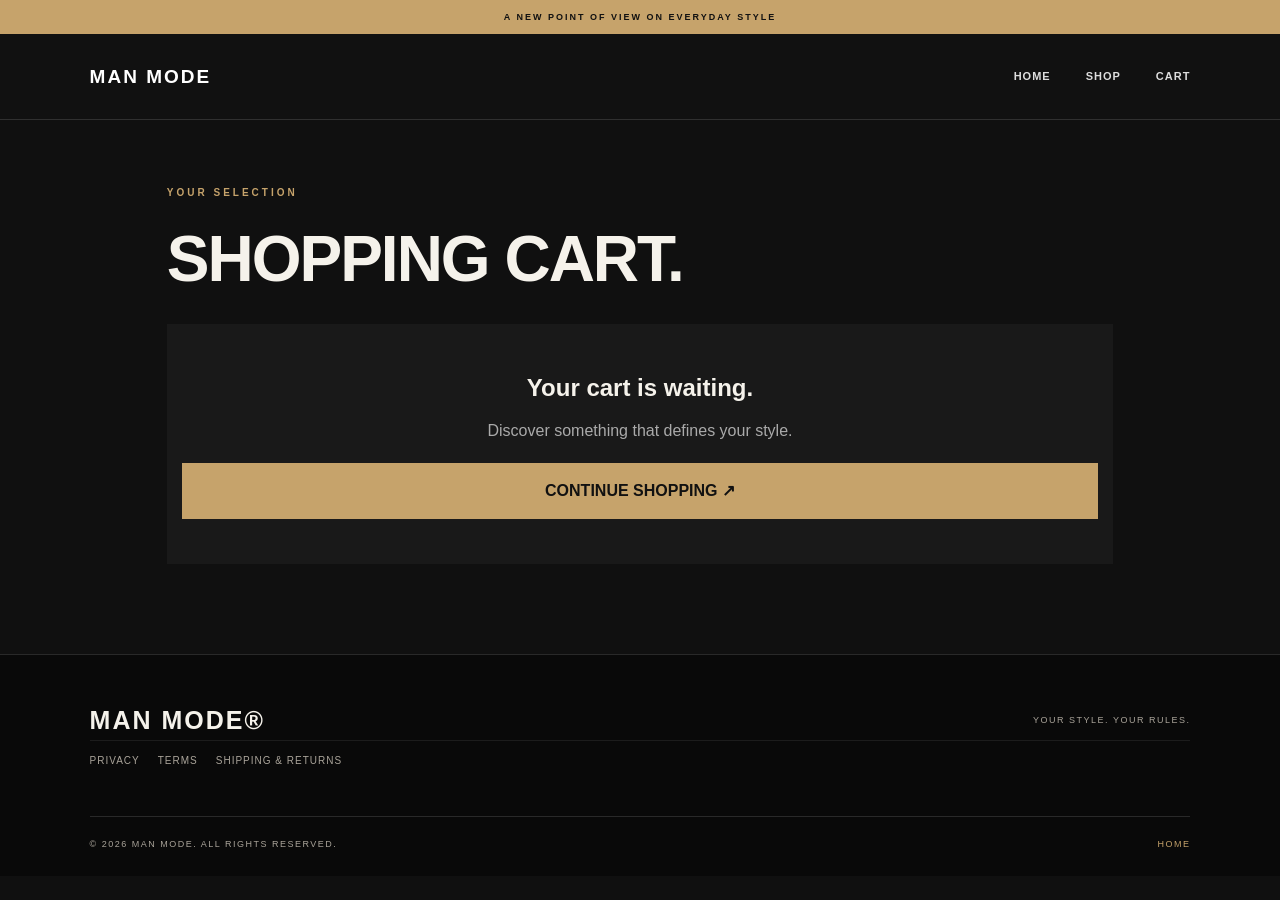
<file: cart.html>
<!DOCTYPE html>
<html lang="en"><head><meta charset="UTF-8"><meta name="viewport" content="width=device-width,initial-scale=1"><meta name="theme-color" content="#111"><title>Your Cart | MAN MODE</title><link rel="stylesheet" href="style.css?v=legal-20261107-2"><style>
.cart-wrap{max-width:1100px;margin:auto;padding:65px 6% 90px}.cart-wrap h1{font:800 clamp(38px,7vw,64px)/1.1 Manrope,sans-serif;letter-spacing:-2px;margin:10px 0 30px}.cart-row{display:grid;grid-template-columns:100px 1fr auto auto;align-items:center;gap:18px;padding:17px 0;border-bottom:1px solid #333}.cart-row img{width:100px;height:115px;object-fit:cover;background:#222}.cart-row h2{font:700 15px Manrope,sans-serif}.cart-row p{color:#c6a36b;margin-top:6px}.cart-qty{width:66px;padding:10px;background:#171717;color:white;border:1px solid #555}.cart-remove{background:none;border:0;color:#d99;cursor:pointer;padding:10px}.cart-summary{margin:28px 0 0 auto;max-width:350px;background:#191919;padding:22px}.cart-total{display:flex;justify-content:space-between;font-weight:800;font-size:18px;margin-bottom:20px}.cart-action{display:block;text-align:center;padding:15px;background:#c6a36b;color:#111;font-weight:800}.empty-cart{text-align:center;padding:45px 15px;background:#191919}.empty-cart p{color:#aaa;margin:10px 0 20px}@media(max-width:560px){.cart-row{grid-template-columns:75px 1fr auto;gap:11px}.cart-row img{width:75px;height:90px}.cart-row .cart-remove{grid-column:2}.cart-qty{width:58px}}
</style></head><body><div class="announcement">A NEW POINT OF VIEW ON EVERYDAY STYLE</div><header class="site-header"><a class="brand-lockup" href="index.html"><span class="brand-name">MAN MODE</span></a><nav class="main-nav"><a href="index.html">HOME</a><a href="products.html">SHOP</a><a href="cart.html" aria-current="page">CART</a></nav></header><main class="cart-wrap"><p class="eyebrow">YOUR SELECTION</p><h1>SHOPPING CART.</h1><div id="cartContent" aria-live="polite"></div></main><footer class="site-footer"><div class="footer-top"><a class="footer-brand" href="index.html">MAN MODE®</a><p>YOUR STYLE. YOUR RULES.</p></div><nav class="legal-footer-links"><a href="privacy-policy.html">PRIVACY</a><a href="terms.html">TERMS</a><a href="shipping-returns.html">SHIPPING & RETURNS</a></nav><div class="footer-bottom"><span>© 2026 MAN MODE. ALL RIGHTS RESERVED.</span><a href="index.html">HOME</a></div></footer><script src="cart.js"></script><script src="cart-page.js"></script></body></html>
</file>
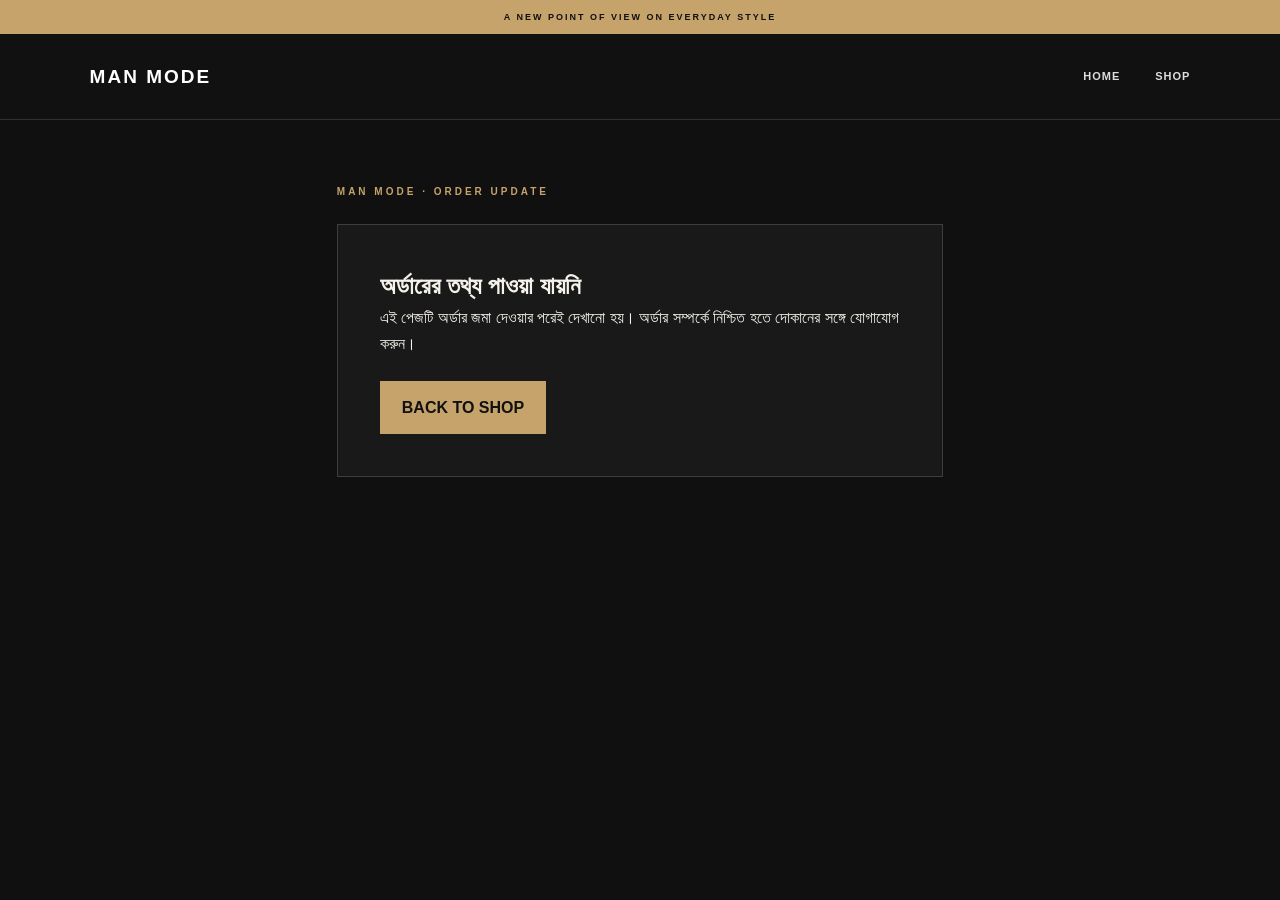
<file: order-success.html>
<!DOCTYPE html>
<html lang="bn">
<head>
<meta charset="UTF-8"><meta name="viewport" content="width=device-width,initial-scale=1"><meta name="theme-color" content="#111">
<title>Order Confirmed | MAN MODE</title><link rel="stylesheet" href="style.css?v=20261107-cod-only">
<style>
.confirm-wrap{max-width:760px;margin:0 auto;padding:64px 6% 90px}.confirm-card{background:#191919;border:1px solid #3d3d3d;padding:clamp(22px,5vw,42px);margin-top:24px}.confirm-mark{width:54px;height:54px;border-radius:50%;display:grid;place-items:center;background:#173b2c;color:#8ee0ae;font-size:30px;font-weight:800}.confirm-id{overflow-wrap:anywhere;font-size:clamp(17px,4vw,24px);font-weight:800;color:#e8c98e}.confirm-row{display:flex;justify-content:space-between;gap:18px;padding:12px 0;border-bottom:1px solid #383838}.confirm-row strong{text-align:right}.pay-box{margin-top:22px;padding:18px;background:#101010;border:1px solid #5b4930;line-height:1.7}.action-link{display:inline-block;margin-top:24px;padding:14px 22px;background:#c6a36b;color:#111;text-decoration:none;font-weight:800}.muted{color:#aaa;font-size:13px}
</style></head>
<body>
<div class="announcement">A NEW POINT OF VIEW ON EVERYDAY STYLE</div>
<header class="site-header"><a class="brand-lockup" href="index.html"><span class="brand-name">MAN MODE</span></a><nav class="main-nav"><a href="index.html">HOME</a><a href="products.html">SHOP</a></nav></header>
<main class="confirm-wrap"><p class="eyebrow">MAN MODE · ORDER UPDATE</p>
<section class="confirm-card" id="confirmation" aria-live="polite">
<div class="confirm-mark" aria-hidden="true">✓</div><h1>অর্ডার গ্রহণ করা হয়েছে!</h1>
<p class="muted">আপনার অর্ডারটি সফলভাবে জমা হয়েছে। নিচে Order ID ও পরবর্তী করণীয় দেওয়া আছে।</p>
<div class="confirm-row"><span>Order ID</span><strong class="confirm-id" id="orderId">—</strong></div>
<div class="confirm-row"><span>ডেলিভারি চার্জ</span><strong id="shipping">—</strong></div>
<div class="confirm-row"><span>মোট পরিশোধ</span><strong id="due">—</strong></div>
<div class="pay-box" id="paymentInfo">Cash on Delivery — পণ্য হাতে পেয়ে টাকা পরিশোধ করুন। কোনো অগ্রিম bKash লাগবে না।</div>
<p class="muted">আপনার অর্ডারের অবস্থা Pending থাকবে। দোকান থেকে যোগাযোগ করে অর্ডার নিশ্চিত করা হবে।</p>
<a class="action-link" href="index.html">SHOP MORE</a>
</section></main>
<script>
(() => {
  const box=document.getElementById("confirmation");
  const money=n=>"৳ "+new Intl.NumberFormat("en-BD",{maximumFractionDigits:0}).format(Number(n)||0);
  let order; try{order=JSON.parse(sessionStorage.getItem("manmode_last_order")||"null")}catch(_){}
  if(!order||!order.orderId){box.innerHTML="<h1>অর্ডারের তথ্য পাওয়া যায়নি</h1><p>এই পেজটি অর্ডার জমা দেওয়ার পরেই দেখানো হয়। অর্ডার সম্পর্কে নিশ্চিত হতে দোকানের সঙ্গে যোগাযোগ করুন।</p><a class='action-link' href='index.html'>BACK TO SHOP</a>";return;}
  document.getElementById("orderId").textContent=order.orderId;
  document.getElementById("shipping").textContent=money(order.shipping);
  document.getElementById("due").textContent=money(order.dueOnDelivery);
})();
</script></body></html>
</file>
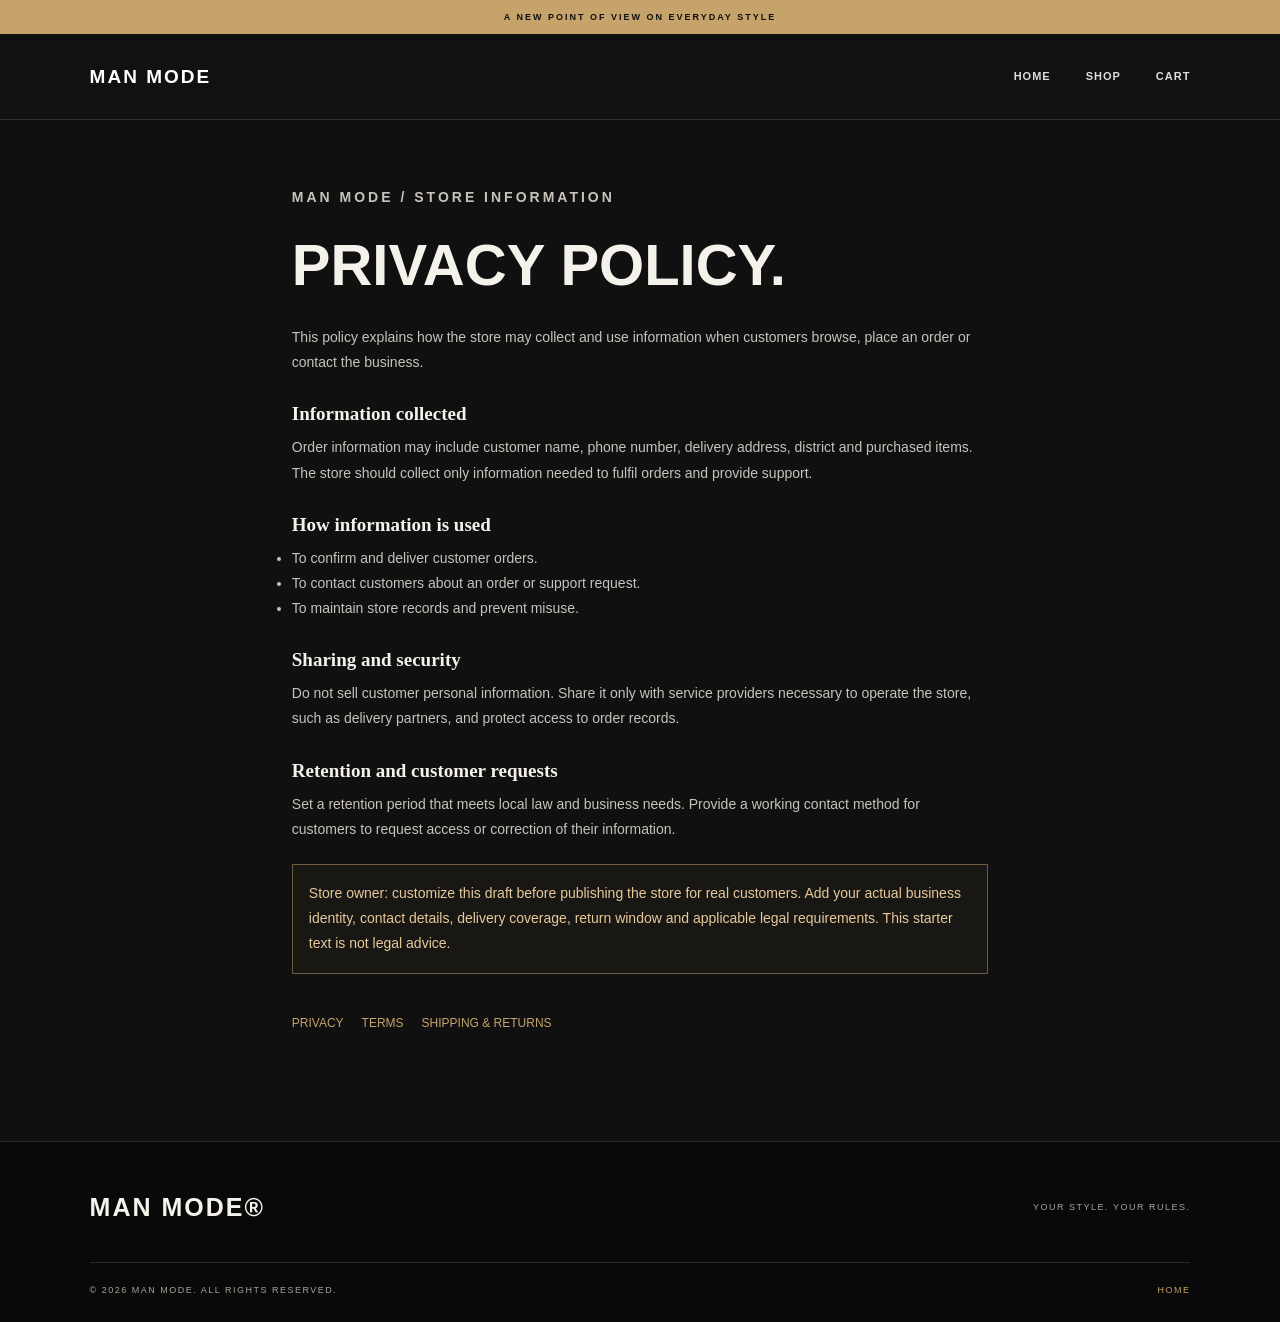
<file: privacy-policy.html>
<!doctype html><html lang="en"><head><meta charset="utf-8"><meta name="viewport" content="width=device-width,initial-scale=1"><meta name="theme-color" content="#111"><title>Privacy Policy | MAN MODE</title><link rel="stylesheet" href="style.css?v=legal-20261107"><style>.legal-wrap{max-width:850px;margin:auto;padding:65px 6% 90px}.legal-wrap h1{font:800 clamp(36px,7vw,58px)/1.1 Manrope,sans-serif;margin:10px 0 28px}.legal-wrap h2{font:700 19px Manrope;margin:28px 0 10px}.legal-wrap p,.legal-wrap li{color:#c7c3bb;line-height:1.8;font-size:14px}.legal-wrap .notice{padding:16px;border:1px solid #705b3c;background:#191714;color:#e6c99b;margin:22px 0}.legal-links{display:flex;gap:18px;flex-wrap:wrap;padding:18px 0}.legal-links a{color:#c6a36b;font-size:12px}</style></head><body><div class="announcement">A NEW POINT OF VIEW ON EVERYDAY STYLE</div><header class="site-header"><a class="brand-lockup" href="index.html"><span class="brand-name">MAN MODE</span></a><nav class="main-nav"><a href="index.html">HOME</a><a href="products.html">SHOP</a><a href="cart.html">CART</a></nav></header><main class="legal-wrap"><p class="eyebrow">MAN MODE / STORE INFORMATION</p><h1>PRIVACY POLICY.</h1><p>This policy explains how the store may collect and use information when customers browse, place an order or contact the business.</p><h2>Information collected</h2><p>Order information may include customer name, phone number, delivery address, district and purchased items. The store should collect only information needed to fulfil orders and provide support.</p><h2>How information is used</h2><ul><li>To confirm and deliver customer orders.</li><li>To contact customers about an order or support request.</li><li>To maintain store records and prevent misuse.</li></ul><h2>Sharing and security</h2><p>Do not sell customer personal information. Share it only with service providers necessary to operate the store, such as delivery partners, and protect access to order records.</p><h2>Retention and customer requests</h2><p>Set a retention period that meets local law and business needs. Provide a working contact method for customers to request access or correction of their information.</p><p class="notice">Store owner: customize this draft before publishing the store for real customers. Add your actual business identity, contact details, delivery coverage, return window and applicable legal requirements. This starter text is not legal advice.</p><nav class="legal-links"><a href="privacy-policy.html">PRIVACY</a><a href="terms.html">TERMS</a><a href="shipping-returns.html">SHIPPING & RETURNS</a></nav></main><footer class="site-footer"><div class="footer-top"><a class="footer-brand" href="index.html">MAN MODE®</a><p>YOUR STYLE. YOUR RULES.</p></div><div class="footer-bottom"><span>© 2026 MAN MODE. ALL RIGHTS RESERVED.</span><a href="index.html">HOME</a></div></footer></body></html>
</file>
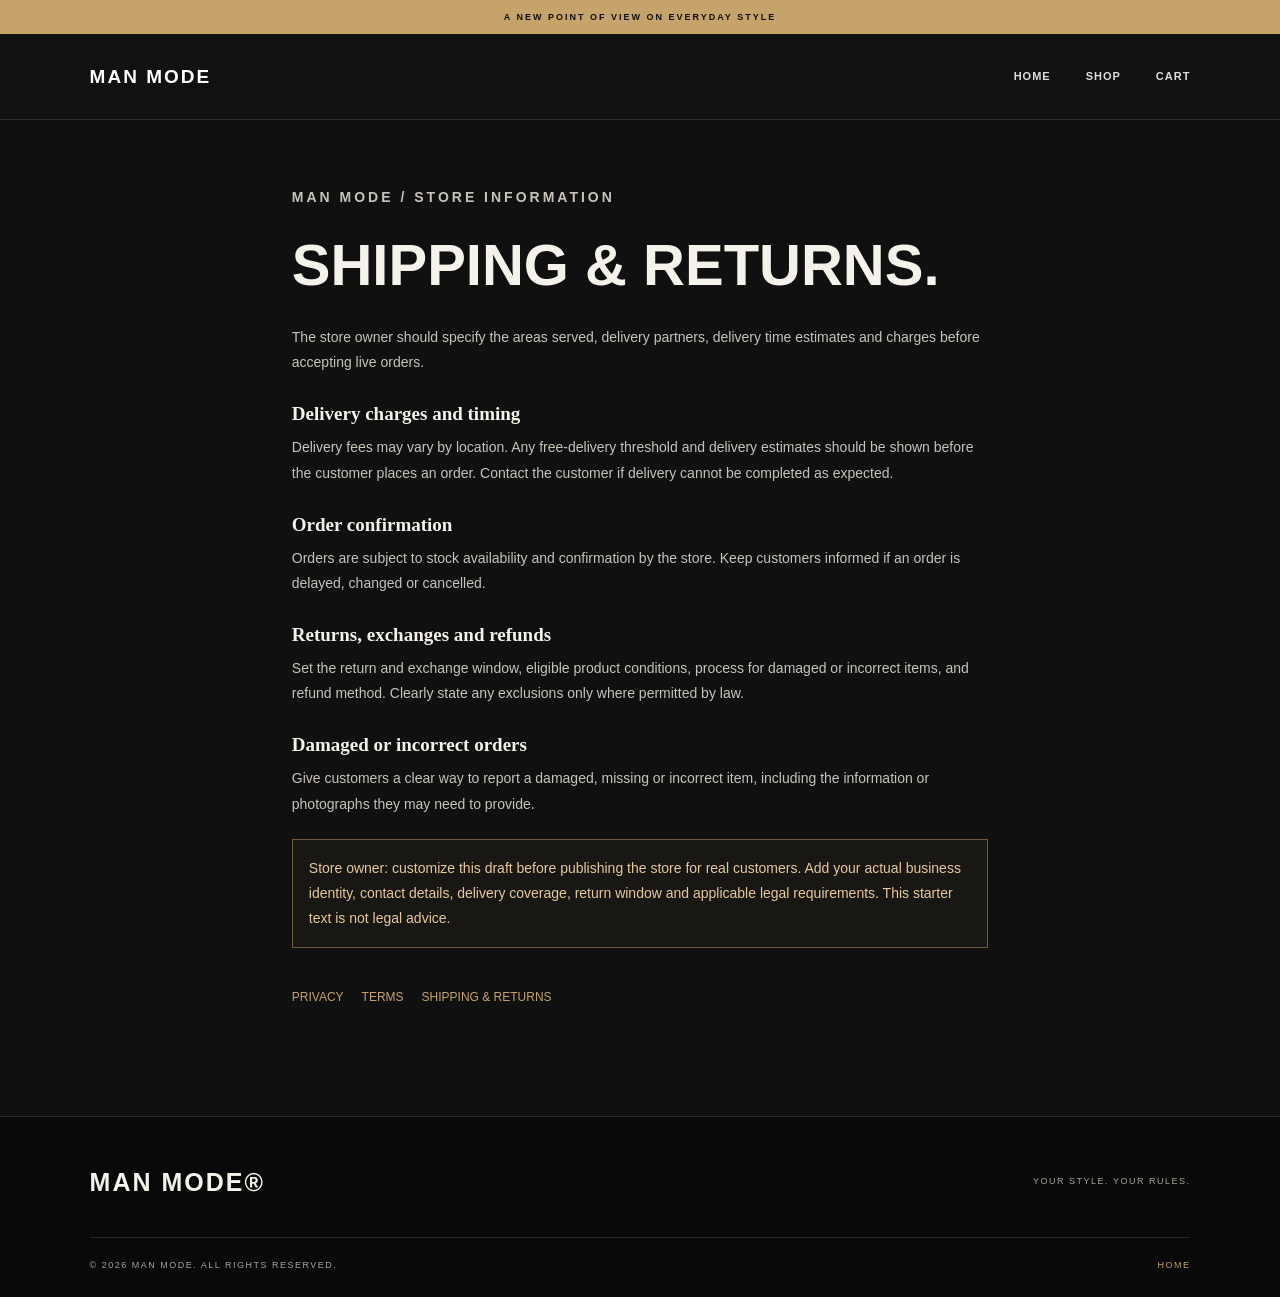
<file: shipping-returns.html>
<!doctype html><html lang="en"><head><meta charset="utf-8"><meta name="viewport" content="width=device-width,initial-scale=1"><meta name="theme-color" content="#111"><title>Shipping & Returns | MAN MODE</title><link rel="stylesheet" href="style.css?v=legal-20261107"><style>.legal-wrap{max-width:850px;margin:auto;padding:65px 6% 90px}.legal-wrap h1{font:800 clamp(36px,7vw,58px)/1.1 Manrope,sans-serif;margin:10px 0 28px}.legal-wrap h2{font:700 19px Manrope;margin:28px 0 10px}.legal-wrap p,.legal-wrap li{color:#c7c3bb;line-height:1.8;font-size:14px}.legal-wrap .notice{padding:16px;border:1px solid #705b3c;background:#191714;color:#e6c99b;margin:22px 0}.legal-links{display:flex;gap:18px;flex-wrap:wrap;padding:18px 0}.legal-links a{color:#c6a36b;font-size:12px}</style></head><body><div class="announcement">A NEW POINT OF VIEW ON EVERYDAY STYLE</div><header class="site-header"><a class="brand-lockup" href="index.html"><span class="brand-name">MAN MODE</span></a><nav class="main-nav"><a href="index.html">HOME</a><a href="products.html">SHOP</a><a href="cart.html">CART</a></nav></header><main class="legal-wrap"><p class="eyebrow">MAN MODE / STORE INFORMATION</p><h1>SHIPPING & RETURNS.</h1><p>The store owner should specify the areas served, delivery partners, delivery time estimates and charges before accepting live orders.</p><h2>Delivery charges and timing</h2><p>Delivery fees may vary by location. Any free-delivery threshold and delivery estimates should be shown before the customer places an order. Contact the customer if delivery cannot be completed as expected.</p><h2>Order confirmation</h2><p>Orders are subject to stock availability and confirmation by the store. Keep customers informed if an order is delayed, changed or cancelled.</p><h2>Returns, exchanges and refunds</h2><p>Set the return and exchange window, eligible product conditions, process for damaged or incorrect items, and refund method. Clearly state any exclusions only where permitted by law.</p><h2>Damaged or incorrect orders</h2><p>Give customers a clear way to report a damaged, missing or incorrect item, including the information or photographs they may need to provide.</p><p class="notice">Store owner: customize this draft before publishing the store for real customers. Add your actual business identity, contact details, delivery coverage, return window and applicable legal requirements. This starter text is not legal advice.</p><nav class="legal-links"><a href="privacy-policy.html">PRIVACY</a><a href="terms.html">TERMS</a><a href="shipping-returns.html">SHIPPING & RETURNS</a></nav></main><footer class="site-footer"><div class="footer-top"><a class="footer-brand" href="index.html">MAN MODE®</a><p>YOUR STYLE. YOUR RULES.</p></div><div class="footer-bottom"><span>© 2026 MAN MODE. ALL RIGHTS RESERVED.</span><a href="index.html">HOME</a></div></footer></body></html>
</file>
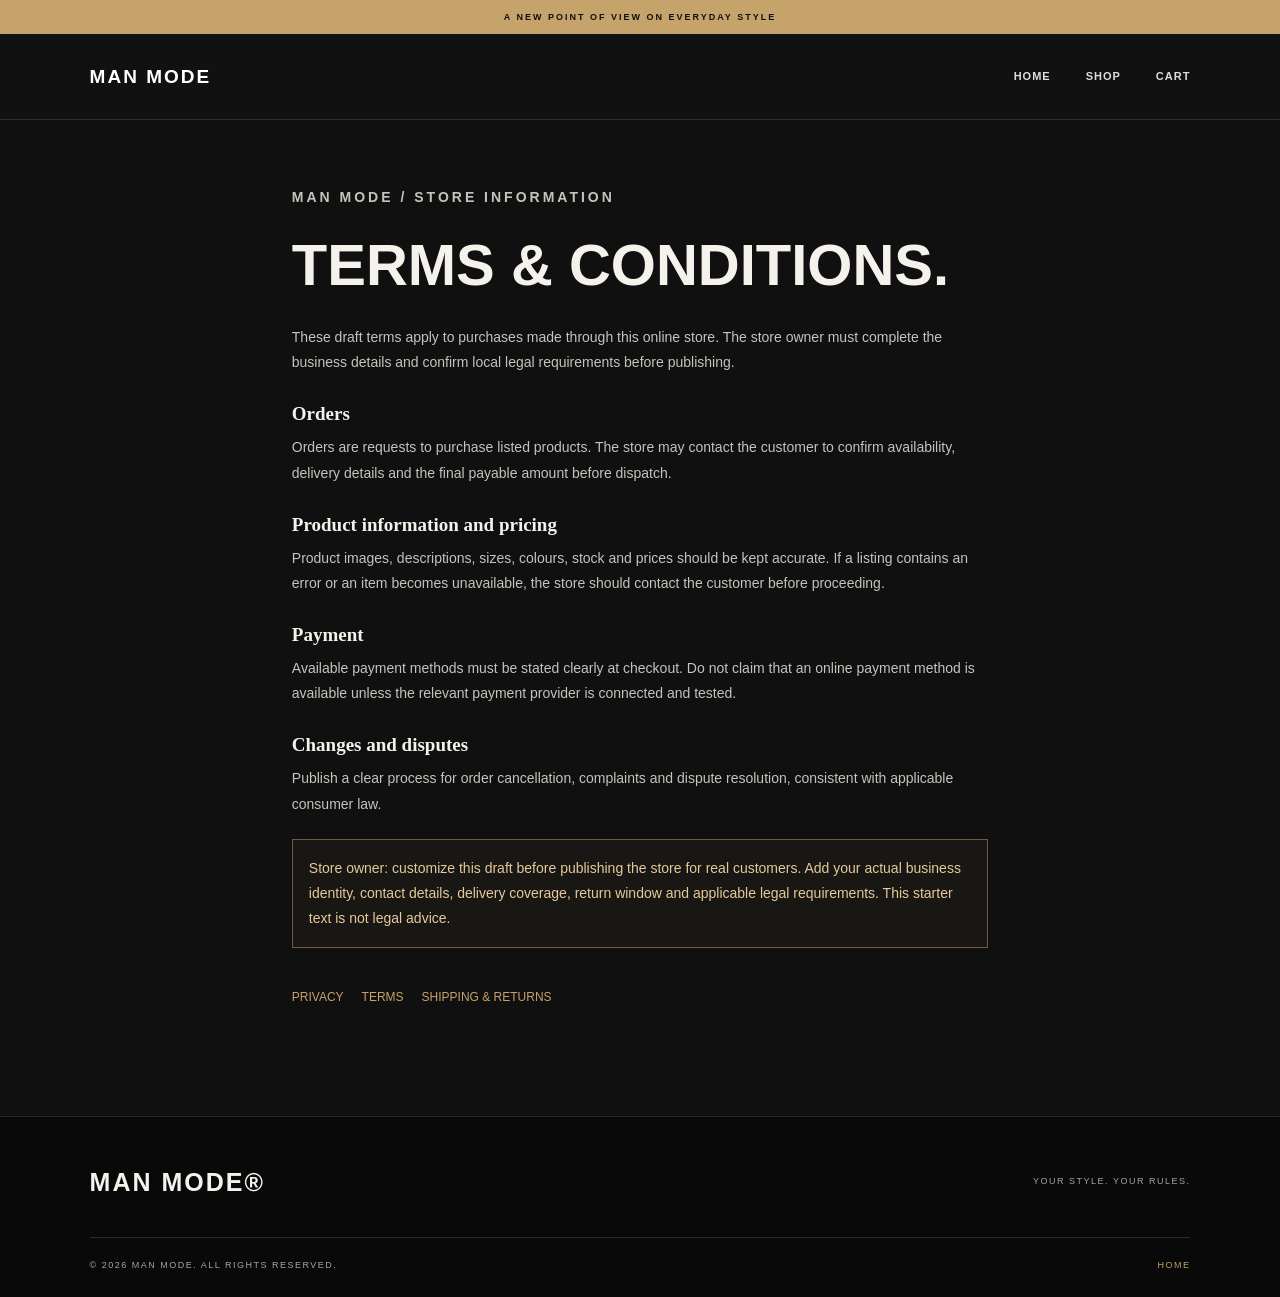
<file: terms.html>
<!doctype html><html lang="en"><head><meta charset="utf-8"><meta name="viewport" content="width=device-width,initial-scale=1"><meta name="theme-color" content="#111"><title>Terms & Conditions | MAN MODE</title><link rel="stylesheet" href="style.css?v=legal-20261107"><style>.legal-wrap{max-width:850px;margin:auto;padding:65px 6% 90px}.legal-wrap h1{font:800 clamp(36px,7vw,58px)/1.1 Manrope,sans-serif;margin:10px 0 28px}.legal-wrap h2{font:700 19px Manrope;margin:28px 0 10px}.legal-wrap p,.legal-wrap li{color:#c7c3bb;line-height:1.8;font-size:14px}.legal-wrap .notice{padding:16px;border:1px solid #705b3c;background:#191714;color:#e6c99b;margin:22px 0}.legal-links{display:flex;gap:18px;flex-wrap:wrap;padding:18px 0}.legal-links a{color:#c6a36b;font-size:12px}</style></head><body><div class="announcement">A NEW POINT OF VIEW ON EVERYDAY STYLE</div><header class="site-header"><a class="brand-lockup" href="index.html"><span class="brand-name">MAN MODE</span></a><nav class="main-nav"><a href="index.html">HOME</a><a href="products.html">SHOP</a><a href="cart.html">CART</a></nav></header><main class="legal-wrap"><p class="eyebrow">MAN MODE / STORE INFORMATION</p><h1>TERMS & CONDITIONS.</h1><p>These draft terms apply to purchases made through this online store. The store owner must complete the business details and confirm local legal requirements before publishing.</p><h2>Orders</h2><p>Orders are requests to purchase listed products. The store may contact the customer to confirm availability, delivery details and the final payable amount before dispatch.</p><h2>Product information and pricing</h2><p>Product images, descriptions, sizes, colours, stock and prices should be kept accurate. If a listing contains an error or an item becomes unavailable, the store should contact the customer before proceeding.</p><h2>Payment</h2><p>Available payment methods must be stated clearly at checkout. Do not claim that an online payment method is available unless the relevant payment provider is connected and tested.</p><h2>Changes and disputes</h2><p>Publish a clear process for order cancellation, complaints and dispute resolution, consistent with applicable consumer law.</p><p class="notice">Store owner: customize this draft before publishing the store for real customers. Add your actual business identity, contact details, delivery coverage, return window and applicable legal requirements. This starter text is not legal advice.</p><nav class="legal-links"><a href="privacy-policy.html">PRIVACY</a><a href="terms.html">TERMS</a><a href="shipping-returns.html">SHIPPING & RETURNS</a></nav></main><footer class="site-footer"><div class="footer-top"><a class="footer-brand" href="index.html">MAN MODE®</a><p>YOUR STYLE. YOUR RULES.</p></div><div class="footer-bottom"><span>© 2026 MAN MODE. ALL RIGHTS RESERVED.</span><a href="index.html">HOME</a></div></footer></body></html>
</file>
<file: style.css>
/* =====================================
   MAN MODE — PREMIUM FASHION THEME
   ===================================== */

:root {
  /* CUSTOM HERO BANNER: replace this image URL to change the homepage banner */
  --hero-image: url('https://images.unsplash.com/photo-1610902209686-dcc8ba828637?auto=format&fit=crop&w=2000&q=85');
  --hero-position: center 38%;
  --bg: #101010;
  --surface: #191919;
  --surface-light: #222222;
  --text: #f5f2eb;
  --muted: #aaa49a;
  --gold: #c6a36b;
  --border: rgba(255,255,255,.13);
  --font: 'DM Sans', sans-serif;
  --heading: 'Manrope', sans-serif;
}

* {
  margin: 0;
  padding: 0;
  box-sizing: border-box;
}

html {
  scroll-behavior: smooth;
  scroll-padding-top: 90px;
}

body {
  background: var(--bg);
  color: var(--text);
  font-family: var(--font);
  line-height: 1.6;
}

a {
  color: inherit;
  text-decoration: none;
}

button,
a {
  -webkit-tap-highlight-color: transparent;
}

/* ANNOUNCEMENT */

.announcement {
  min-height: 34px;
  display: flex;
  align-items: center;
  justify-content: center;
  padding: 8px 15px;
  background: var(--gold);
  color: #111;
  text-align: center;
  font-size: 9px;
  font-weight: 700;
  letter-spacing: 2px;
}

/* HEADER */

.site-header {
  min-height: 86px;
  padding: 15px 7%;
  display: flex;
  align-items: center;
  justify-content: space-between;
  gap: 25px;
  background: #111;
  border-bottom: 1px solid var(--border);
  position: relative;
  z-index: 10;
}

.brand-lockup {
  display: inline-flex;
  align-items: center;
  justify-content: flex-start;
  gap: 13px;
  flex-shrink: 0;
  text-decoration: none;
  min-width: 0;
}

.brand-mark {
  display: block;
  width: 125px;
  height: 42px;
  flex-shrink: 0;
  background-size: contain;
  background-repeat: no-repeat;
  background-position: left center;
}

.brand-name {
  color: #fff;
  font-family: "Manrope", sans-serif;
  font-size: 19px;
  font-weight: 800;
  letter-spacing: 2px;
  line-height: 1;
  white-space: nowrap;
}

.main-nav {
  display: flex;
  align-items: center;
  justify-content: center;
  gap: 35px;
}

.main-nav a,
.header-cart {
  color: #ddd;
  font-size: 11px;
  font-weight: 600;
  letter-spacing: 1px;
  transition: .3s ease;
}

.main-nav a:hover,
.header-cart:hover {
  color: var(--gold);
}

.header-cart span {
  color: var(--gold);
  margin-left: 5px;
}

/* HERO */

.hero {
  min-height: 680px;
  position: relative;
  padding: 100px 10%;
  display: flex;
  align-items: center;
  overflow: hidden;

  background:
    linear-gradient(
      90deg,
      rgba(0,0,0,.92) 0%,
      rgba(0,0,0,.65) 48%,
      rgba(0,0,0,.12) 100%
    ),
    var(--hero-image)
    var(--hero-position) / cover no-repeat;
}

.hero-shade {
  position: absolute;
  inset: 0;
  background: linear-gradient(
    0deg,
    rgba(0,0,0,.45),
    transparent 55%
  );
  pointer-events: none;
}

.hero-content {
  position: relative;
  z-index: 1;
  max-width: 680px;
}

.eyebrow {
  color: var(--gold);
  font-size: 10px;
  font-weight: 700;
  letter-spacing: 3px;
  margin-bottom: 23px;
}

.hero h1 {
  font-family: var(--heading);
  font-size: clamp(58px, 9vw, 112px);
  font-weight: 800;
  line-height: .98;
  letter-spacing: -5px;
}

.hero h1 em,
.brand-story h2 em {
  color: var(--gold);
  font-style: normal;
}

.hero-copy {
  max-width: 440px;
  margin: 28px 0 32px;
  color: #d0ccc5;
  font-size: 14px;
  line-height: 1.9;
}

.primary-link {
  display: inline-flex;
  align-items: center;
  gap: 22px;
  padding: 16px 23px;
  background: var(--gold);
  color: #111;
  font-size: 10px;
  font-weight: 800;
  letter-spacing: 1.2px;
  transition: .3s ease;
}

.primary-link:hover {
  background: #f0dfc0;
  transform: translateY(-3px);
}

.primary-link span {
  font-size: 17px;
}

.hero-index {
  position: absolute;
  right: 7%;
  bottom: 35px;
  color: #ddd;
  font-size: 9px;
  letter-spacing: 2px;
}

.hero-index span {
  color: var(--gold);
}

/* COLLECTIONS */

.section-wrap {
  padding: 110px 7%;
}

.section-heading {
  display: flex;
  align-items: end;
  justify-content: space-between;
  gap: 20px;
  margin-bottom: 42px;
}

.section-heading .eyebrow {
  margin-bottom: 12px;
}

.section-heading h2 {
  font-family: var(--heading);
  font-size: clamp(30px, 5vw, 48px);
  font-weight: 800;
  letter-spacing: -2px;
}

.section-note {
  color: var(--muted);
  font-size: 12px;
  padding-bottom: 9px;
}

.collection-grid {
  display: grid;
  grid-template-columns: repeat(3, minmax(0, 1fr));
  gap: 22px;
}

.collection-card {
  display: block;
  background: var(--surface);
  overflow: hidden;
  border: 1px solid rgba(255,255,255,.06);
}

.collection-photo {
  height: 390px;
  position: relative;
  overflow: hidden;
  background-size: cover;
  background-position: center;
  transition: transform .6s ease;
}

.collection-card:hover .collection-photo {
  transform: scale(1.04);
}

.photo-clothing {
  background-image:
    linear-gradient(rgba(0,0,0,.05), rgba(0,0,0,.15)),
    url('https://images.unsplash.com/photo-1617137968427-85924c800a22?w=900');
}

.photo-footwear {
  background-image:
    linear-gradient(rgba(0,0,0,.05), rgba(0,0,0,.15)),
    url('https://images.unsplash.com/photo-1542291026-7eec264c27ff?w=900');
}

.photo-accessories {
  background-image:
    linear-gradient(rgba(0,0,0,.05), rgba(0,0,0,.15)),
    url('https://images.unsplash.com/photo-1523275335684-37898b6baf30?w=900');
}

.card-number {
  position: absolute;
  top: 17px;
  left: 17px;
  padding: 7px 11px;
  background: rgba(0,0,0,.55);
  color: white;
  font-size: 10px;
  letter-spacing: 1px;
}

.card-caption {
  padding: 21px 19px;
  display: flex;
  justify-content: space-between;
  align-items: center;
  gap: 10px;
}

.card-caption h3 {
  font-family: var(--heading);
  font-size: 16px;
  font-weight: 800;
  letter-spacing: 1px;
}

.card-caption span {
  color: var(--gold);
  font-size: 9px;
  font-weight: 700;
  letter-spacing: 1px;
}

/* BRAND STORY */

.brand-story {
  padding: 110px 20px;
  text-align: center;
  background: #191919;
  border-top: 1px solid var(--border);
  border-bottom: 1px solid var(--border);
}

.brand-story h2 {
  font-family: var(--heading);
  font-size: clamp(48px, 8vw, 88px);
  line-height: 1.08;
  font-weight: 800;
  letter-spacing: -4px;
}

.brand-story > p:not(.eyebrow) {
  max-width: 540px;
  margin: 25px auto;
  color: var(--muted);
  font-size: 13px;
  line-height: 1.9;
}

.text-link {
  display: inline-block;
  margin-top: 10px;
  padding-bottom: 7px;
  border-bottom: 1px solid var(--gold);
  color: var(--gold);
  font-size: 10px;
  font-weight: 700;
  letter-spacing: 1.5px;
}

.text-link span {
  margin-left: 12px;
}

/* CONTACT */

.contact-strip {
  padding: 90px 7%;
  display: flex;
  align-items: center;
  justify-content: space-between;
  gap: 30px;
}

.contact-strip .eyebrow {
  margin-bottom: 13px;
}

.contact-strip h2 {
  font-family: var(--heading);
  font-size: clamp(30px, 5vw, 48px);
  font-weight: 800;
  line-height: 1.2;
  letter-spacing: -2px;
}

.contact-link {
  display: inline-block;
  padding: 17px 22px;
  border: 1px solid var(--gold);
  color: var(--gold);
  font-size: 10px;
  font-weight: 700;
  letter-spacing: 1px;
  white-space: nowrap;
  transition: .3s;
}

.contact-link:hover {
  background: var(--gold);
  color: #111;
}

.contact-link span {
  margin-left: 10px;
}

/* FOOTER */

.site-footer {
  padding: 45px 7% 25px;
  background: #090909;
  border-top: 1px solid var(--border);
}

.footer-top,
.footer-bottom {
  display: flex;
  justify-content: space-between;
  align-items: center;
  gap: 20px;
}

.footer-brand {
  font-family: var(--heading);
  font-size: 25px;
  font-weight: 800;
  letter-spacing: 2px;
}

.footer-brand span {
  color: var(--gold);
  font-size: 11px;
  vertical-align: top;
}

.footer-top p,
.footer-bottom {
  color: var(--muted);
  font-size: 9px;
  letter-spacing: 1.5px;
}

.footer-bottom {
  margin-top: 35px;
  padding-top: 20px;
  border-top: 1px solid var(--border);
}

.footer-bottom a {
  color: var(--gold);
}

/* MOBILE RESPONSIVE */

@media (max-width: 768px) {

  .site-header {
    min-height: auto;
    padding: 17px 5%;
    flex-wrap: wrap;
    gap: 14px;
  }

  .brand-lockup {
    gap: 9px;
  }

  .brand-mark {
    width: 80px;
    height: 30px;
  }

  .brand-name {
    font-size: 15px;
    letter-spacing: 1.5px;
  }

  .main-nav {
    order: 3;
    width: 100%;
    justify-content: space-between;
    gap: 8px;
    padding-top: 13px;
    border-top: 1px solid var(--border);
  }

  .main-nav a,
  .header-cart {
    font-size: 9px;
    letter-spacing: .5px;
  }

  .hero {
    min-height: 570px;
    padding: 80px 7%;
    background-position: 58% center;
  }

  .hero h1 {
    font-size: clamp(54px, 13vw, 82px);
    letter-spacing: -3px;
  }

  .hero-copy {
    max-width: 330px;
    font-size: 12px;
  }

  .hero-index {
    right: 7%;
    bottom: 22px;
  }

  .section-wrap {
    padding: 75px 5%;
  }

  .section-heading {
    align-items: start;
    flex-direction: column;
    margin-bottom: 27px;
  }

  .section-heading h2 {
    font-size: 34px;
  }

  .section-note {
    padding: 0;
  }

  .collection-grid {
    grid-template-columns: 1fr;
    gap: 18px;
  }

  .collection-photo {
    height: 350px;
  }

  .brand-story {
    padding: 80px 7%;
  }

  .brand-story h2 {
    font-size: clamp(45px, 11vw, 70px);
    letter-spacing: -2px;
  }

  .brand-story > p:not(.eyebrow) {
    font-size: 12px;
  }

  .contact-strip {
    padding: 70px 6%;
    align-items: flex-start;
    flex-direction: column;
  }

  .contact-strip h2 {
    font-size: 35px;
  }

  .site-footer {
    padding: 35px 6% 20px;
  }

  .footer-top,
  .footer-bottom {
    align-items: flex-start;
    flex-direction: column;
  }

  .footer-bottom {
    gap: 12px;
  }
}

@media (max-width: 380px) {

  .main-nav a {
    font-size: 8px;
  }

  .collection-photo {
    height: 290px;
  }

  .primary-link {
    padding: 14px 16px;
    font-size: 9px;
  }
}


/* URBAN STREETWEAR SHOPPING HOMEPAGE */
.shop-home { padding-top: 76px; padding-bottom: 90px; }
.category-strip { display:grid; grid-template-columns:repeat(8,minmax(0,1fr)); gap:12px; margin:30px 0 68px; }
.category-tile { min-width:0; min-height:112px; padding:16px 8px; display:flex; flex-direction:column; justify-content:center; align-items:center; gap:10px; background:#1b1b1b; border:1px solid rgba(255,255,255,.12); text-align:center; transition:transform .2s,border-color .2s,background .2s; }
.category-tile:hover { transform:translateY(-4px); border-color:var(--gold); background:#242424; }
.category-tile span:last-child { color:#f5f2eb; font-size:9px; font-weight:800; letter-spacing:.8px; }
.category-icon { color:var(--gold); font-size:27px; line-height:1; }
.product-section-heading { display:flex; align-items:end; justify-content:space-between; gap:20px; margin-bottom:22px; }
.product-section-heading .eyebrow { margin-bottom:10px; }
.product-section-heading h2 { font-family:var(--heading); font-size:clamp(28px,4vw,42px); font-weight:800; letter-spacing:-1.5px; }
.product-section-heading .text-link { white-space:nowrap; }
.products-status { color:var(--muted); font-size:12px; margin:0 0 16px; }
.home-product-grid { display:grid; grid-template-columns:repeat(4,minmax(0,1fr)); gap:18px; }
.shop-card { min-width:0; background:#191919; border:1px solid rgba(255,255,255,.08); overflow:hidden; }
.shop-card-image { height:300px; position:relative; background:#242424; overflow:hidden; }
.shop-card-image img { display:block; width:100%; height:100%; object-fit:cover; transition:transform .45s; }
.shop-card:hover .shop-card-image img { transform:scale(1.045); }
.shop-tag { position:absolute; top:12px; left:12px; padding:6px 9px; background:var(--gold); color:#111; font-size:8px; font-weight:800; letter-spacing:1px; }
.shop-card-details { padding:15px; }
.shop-card-category { color:var(--gold); font-size:9px; text-transform:uppercase; letter-spacing:1px; margin-bottom:5px; }
.shop-card-details h3 { color:var(--text); font-size:13px; font-weight:600; line-height:1.4; }
.shop-card-price { color:var(--gold); font-size:13px; font-weight:700; margin-top:8px; }
.products-empty { color:var(--muted); padding:20px 0; font-size:13px; }
@media(max-width:900px) {
 .category-strip { grid-template-columns:repeat(4,minmax(0,1fr)); gap:10px; margin-bottom:52px; }
 .home-product-grid { grid-template-columns:repeat(2,minmax(0,1fr)); gap:12px; }
 .shop-card-image { height:260px; }
}
@media(max-width:520px) {
 .shop-home { padding:58px 5% 70px; }
 .category-strip { grid-template-columns:repeat(4,minmax(0,1fr)); gap:8px; margin:22px 0 48px; }
 .category-tile { min-height:88px; padding:10px 4px; gap:8px; }
 .category-icon { font-size:22px; }
 .category-tile span:last-child { font-size:8px; letter-spacing:.3px; }
 .product-section-heading { align-items:flex-start; flex-direction:column; gap:8px; }
 .home-product-grid { gap:10px; }
 .shop-card-image { height:210px; }
 .shop-card-details { padding:11px; }
}

/* Header lockup and home add-to-cart controls */
.brand-mark{background-position:center;background-size:contain}
.home-add-cart{display:block;width:100%;margin-top:12px;padding:12px 10px;border:0;background:var(--gold);color:#111;font:800 10px var(--font);letter-spacing:1px;cursor:pointer}
.home-add-cart:disabled{opacity:.55;cursor:not-allowed}
@media(max-width:768px){.brand-mark{width:68px;height:28px}.brand-name{font-size:15px}.home-add-cart{padding:11px 7px;font-size:9px}}

/* Editable store contact details */
.contact-strip{flex-wrap:wrap}.contact-details{display:flex;flex-wrap:wrap;gap:12px 22px;width:100%;margin-top:24px}.contact-detail,.footer-socials a{color:var(--gold);font-size:12px;text-decoration:none;border-bottom:1px solid rgba(198,163,107,.35);padding-bottom:5px}.footer-socials{display:flex;flex-wrap:wrap;gap:18px;margin-top:20px}.footer-address{width:100%;color:var(--muted);font-size:11px}

.legal-footer-links{display:flex;flex-wrap:wrap;gap:18px;padding:12px 0;border-top:1px solid rgba(255,255,255,.08)}.legal-footer-links a{font-size:10px;letter-spacing:1px;color:var(--muted);text-decoration:none}.legal-footer-links a:hover{color:var(--gold)}


/* Product card size/color choices and direct-order button */
.variant-group{margin-top:12px}
.variant-label{display:block;color:#aaa;font-size:9px;font-weight:700;letter-spacing:1.2px;margin-bottom:7px}
.variant-options{display:flex;flex-wrap:wrap;gap:6px}
.variant-option{border:1px solid #555;background:#101010;color:#eee;padding:7px 10px;font:700 10px "DM Sans",sans-serif;cursor:pointer}
.variant-option[aria-pressed="true"]{background:#c6a36b;border-color:#c6a36b;color:#111}
.variant-error{color:#ffaaaa;font-size:11px;margin-top:7px;min-height:14px}
.home-buy-now{display:block;width:100%;margin-top:8px;padding:12px;background:transparent;color:#c6a36b;border:1px solid #c6a36b;font-weight:800;cursor:pointer}
.home-buy-now:disabled{opacity:.55;cursor:not-allowed}
.shop-card-view{display:block;text-align:center;margin-top:12px;color:#c6a36b;font-size:10px;font-weight:800;letter-spacing:1px}
</file>
